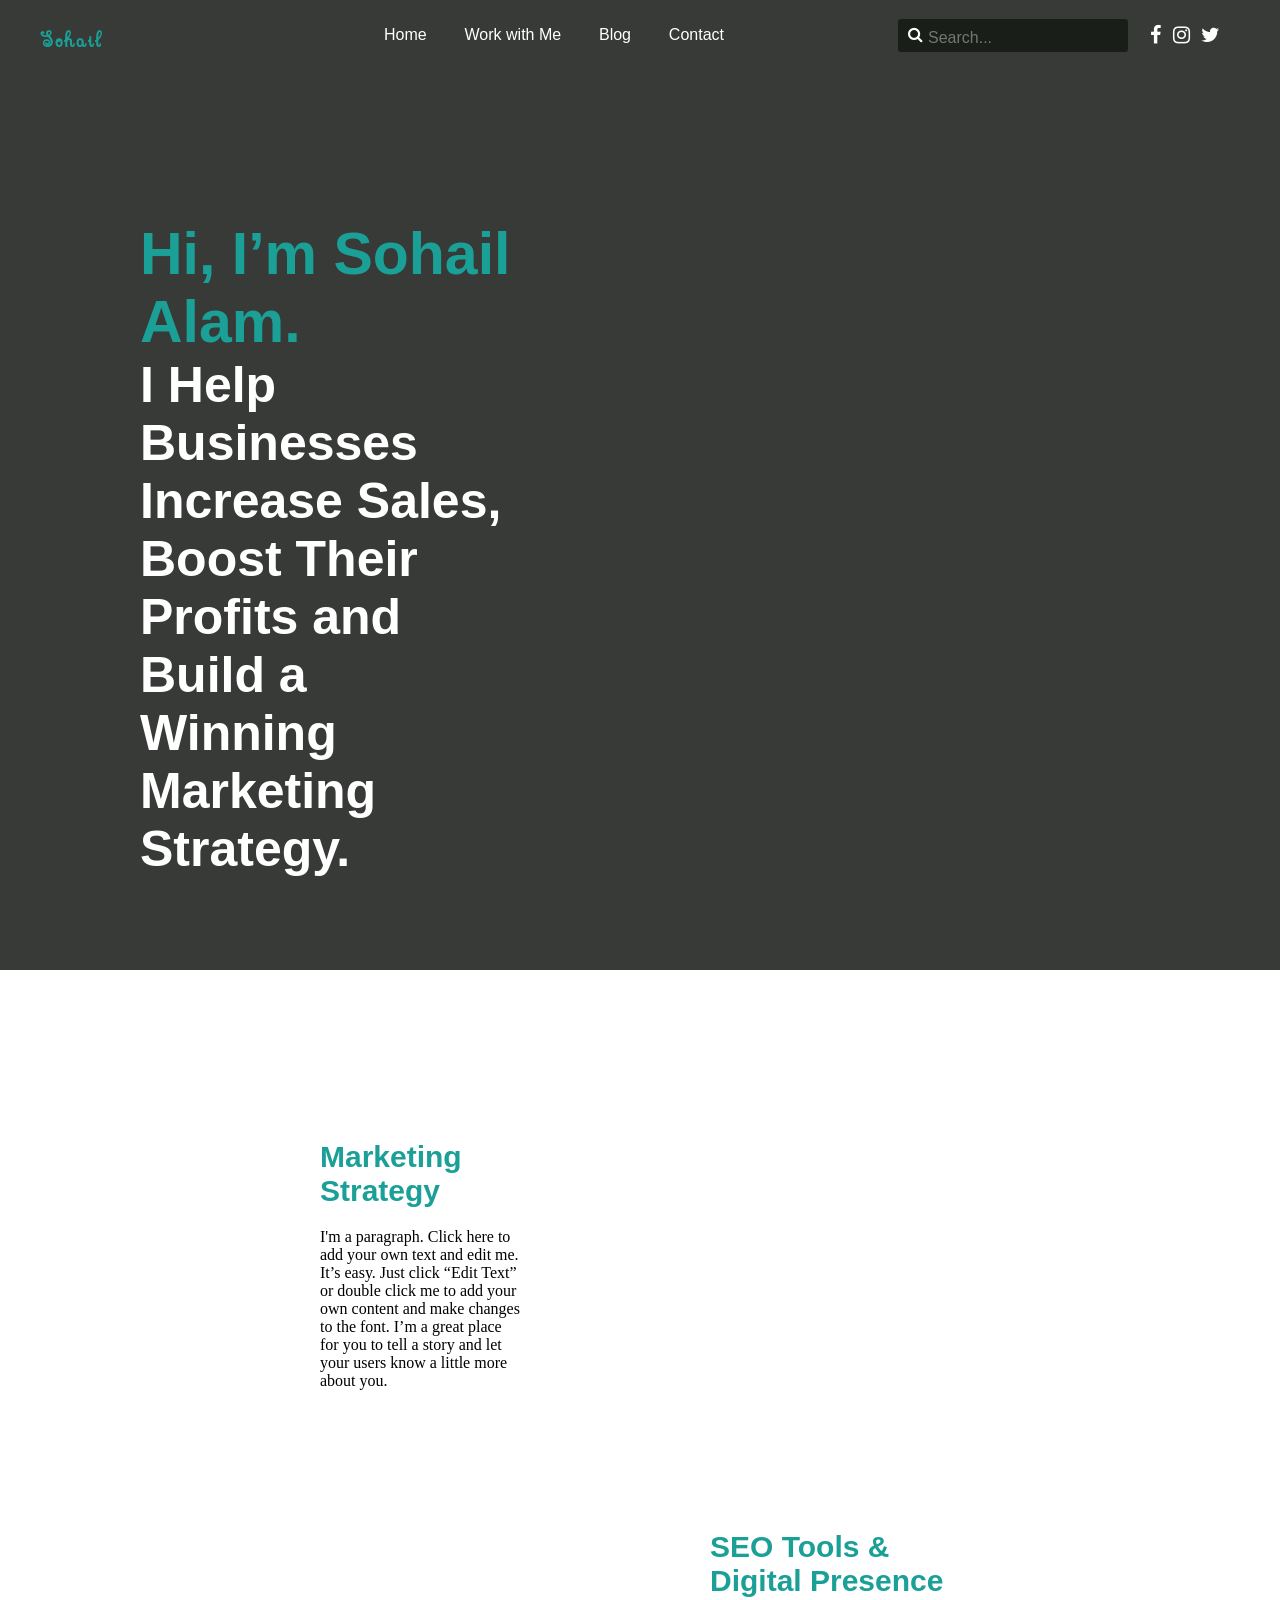
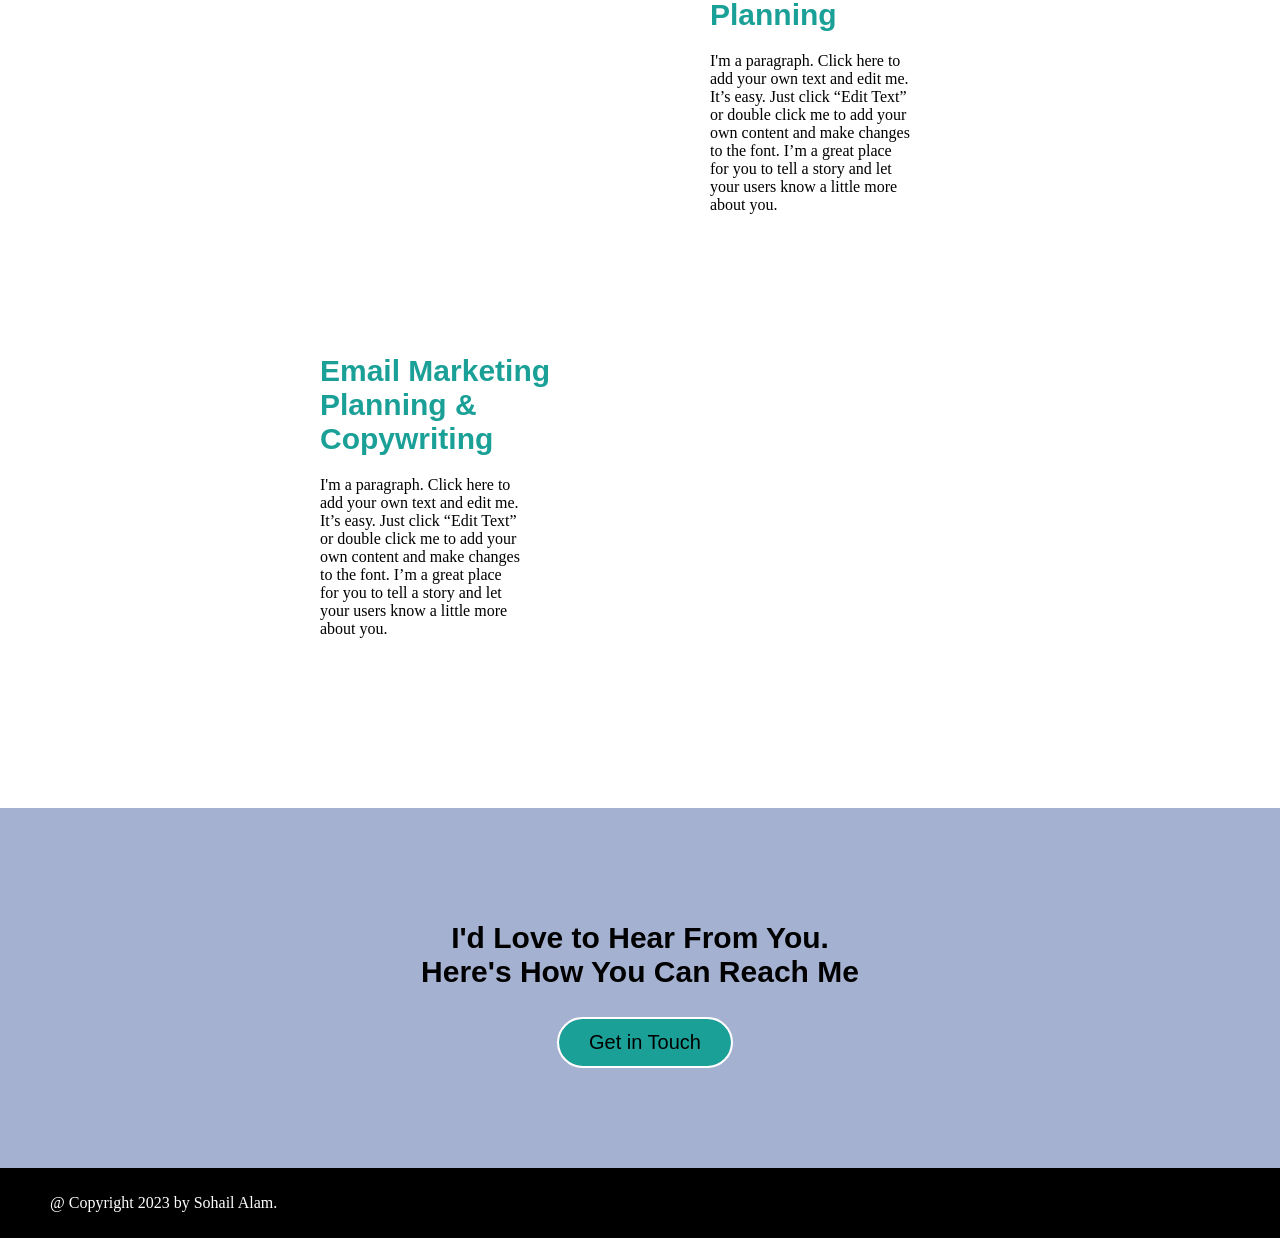
<file: about.html>
<!DOCTYPE html>
<html lang="en">
<head>
    <meta charset="UTF-8">
    <meta http-equiv="X-UA-Compatible" content="IE=edge">
    <meta name="viewport" content="width=device-width, initial-scale=1.0">
    <title>about</title>
    <link rel="stylesheet" href="style1.css">
    <link rel="stylesheet" href="https://cdnjs.cloudflare.com/ajax/libs/font-awesome/4.7.0/css/font-awesome.min.css">
</head>
<body>
    <div class="header">
        <div class="logo">
            <h1 id="logo">Sohail</h1>
        </div>
        <div class="menu">
            <ul>
                <li class="active"><a href="index.html">Home</a></li>
                <li><a href="">Work with Me</a></li>
                <li><a href="blog.html">Blog</a></li>
                <li><a href="Contact.html">Contact</a></li>
            </ul>
        </div>
        <div class="right">
            <form class="serch">
                <i class="ss fa fa-search " aria-hidden="true"></i>
                <input type="search" placeholder="Search...">
            </form>

            <div class="social-Media">
                <a href=""><i class="fa fa-facebook" id="i1" aria-hidden="true"></i></a>
                <a href="https://www.instagram.com/md_sohail.__shaikh/"><i class="fa fa-instagram" id="i2" aria-hidden="true"></i></a>
                <a href=""><i class="fa fa-twitter" id="i3" aria-hidden="true"></i></a>

            </div>
        </div>
    </div>
    <div class="main">
        <div class="content">
            <div class="letter">
                <span id="change"> Hi, I’m Sohail Alam.</span>
                <h1>
                    I Help Businesses Increase Sales, Boost Their Profits and Build a Winning Marketing Strategy.</h1>
            </div>
            <div class="pic"></div>

        </div>
    </div>
    <div class="grid-container">
        <div class="grid-item">
            <h1>Marketing Strategy</h1>
            <p class="para">I'm a paragraph. Click here to add your own text and edit me. It’s easy. Just click “Edit Text” or double click me to add your own content and make changes to the font. I’m a great place for you to tell a story and let your users know a little more about you.</p>
        </div>
        <div class="grid-item imag imag1">
            
        </div>
        <div class="grid-item imag imag2">
            
            
        </div>
        <div class="grid-item ">
            <h1>
                SEO Tools & Digital Presence Planning
            </h1>
            <p class="para">I'm a paragraph. Click here to add your own text and edit me. It’s easy. Just click “Edit Text” or double click me to add your own content and make changes to the font. I’m a great place for you to tell a story and let your users know a little more about you.</p>
        </div>
        <div class="grid-item ">
            <h1>

                Email Marketing Planning & Copywriting
            </h1>
            <p class="para">I'm a paragraph. Click here to add your own text and edit me. It’s easy. Just click “Edit Text” or double click me to add your own content and make changes to the font. I’m a great place for you to tell a story and let your users know a little more about you.</p>
            
        </div>
        <div class="grid-item imag imag3">

        </div>
        
      </div>
      <div class="f2">
        <div id="b"> 
          <h1>I'd Love to Hear From You.<br> Here's How You Can Reach Me</h1>
          
        <button class="btn">Get in Touch</button></div>
      </div>
      <footer>
        <div class="copy">
            <span id="footer">@ Copyright 2023 by Sohail Alam.</span>
        </div>
    </footer>
</body>

</html>
</file>
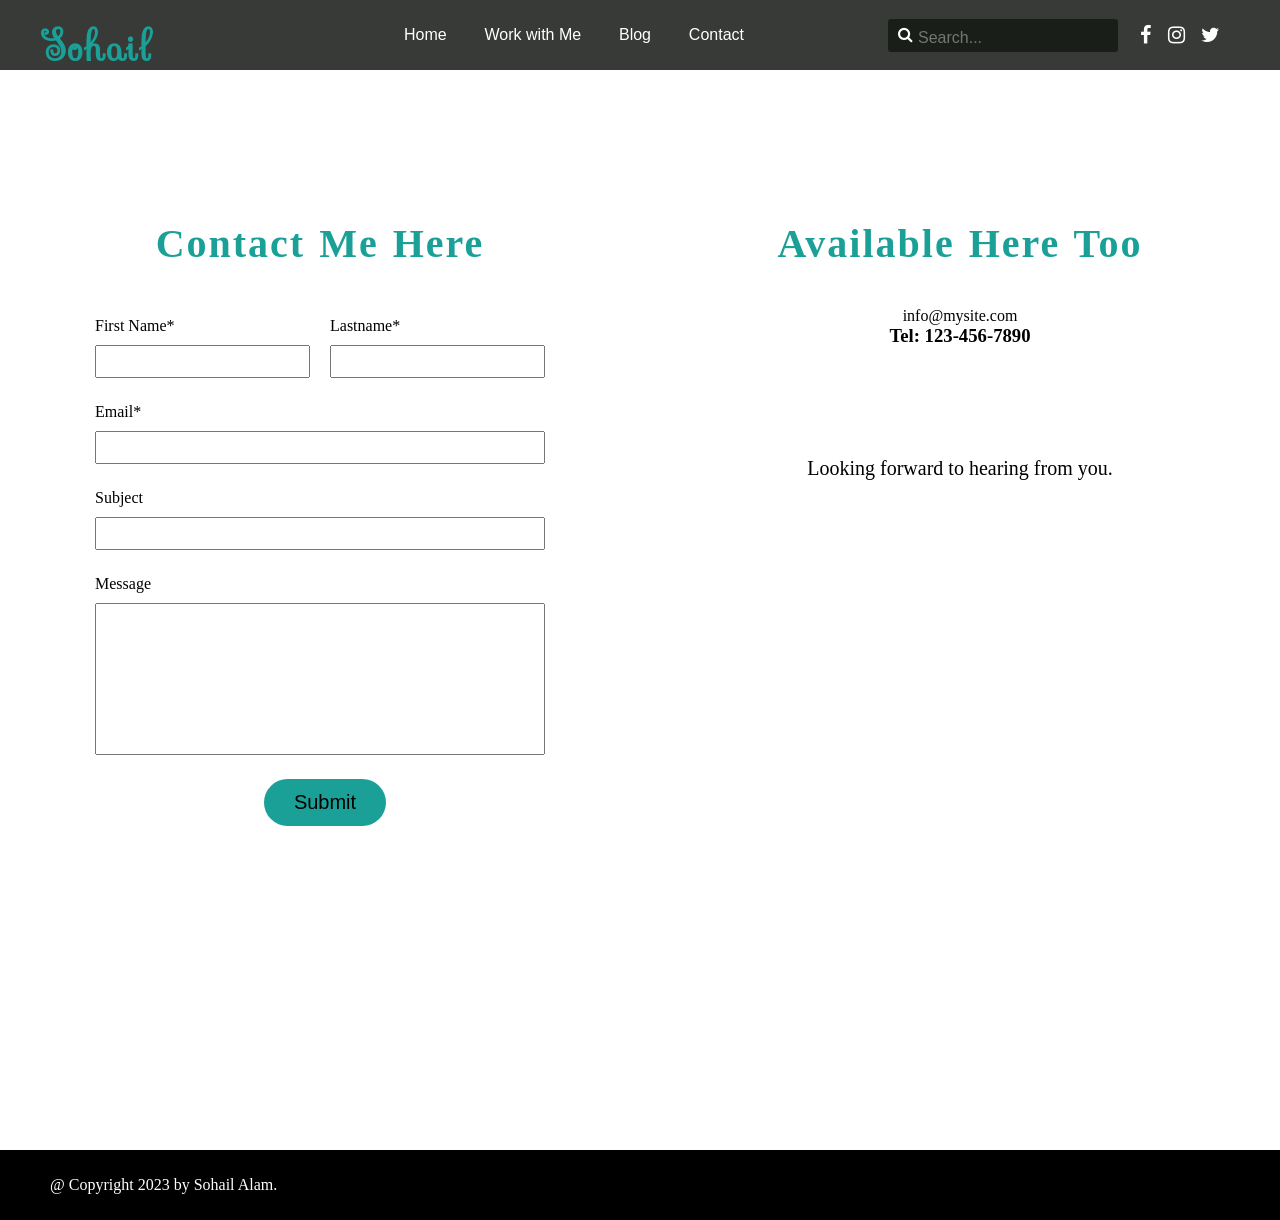
<file: Contact.html>
<!DOCTYPE html>
<html lang="en">
<head>
    <meta charset="UTF-8">
    <meta http-equiv="X-UA-Compatible" content="IE=edge">
    <meta name="viewport" content="width=device-width, initial-scale=1.0">
    <title>Document</title>
    <link rel="stylesheet" href="style2.css">
    <link rel="stylesheet" href="https://cdnjs.cloudflare.com/ajax/libs/font-awesome/4.7.0/css/font-awesome.min.css">
</head>
<body>
    <div class="header">
        <div class="logo">
            <h1>Sohail</h1>
        </div>
        <div class="menu">
            <ul>
                <li class="active"><a href="index.html">Home</a></li>
                <li><a href="about.html">Work with Me</a></li>
                <li><a href="blog.html">Blog</a></li>
                <li><a href="Contact.html">Contact</a></li>
            </ul>
        </div>
        <div class="right">
            <form class="serch">
                <i class="ss fa fa-search " aria-hidden="true"></i>
                <input type="search" placeholder="Search...">
            </form>

            <div class="social-Media">
                <a href=""><i class="fa fa-facebook" id="i1" aria-hidden="true"></i></a>
                <a href="https://www.instagram.com/md_sohail.__shaikh/"><i class="fa fa-instagram" id="i2" aria-hidden="true"></i></a>
                <a href=""><i class="fa fa-twitter" id="i3" aria-hidden="true"></i></a>

            </div>
        </div>
    </div>
<div class="container">
    <div class="form">
        <form action="">
        <h1>Contact Me Here</h1>
        <fieldset>
            <div class="name">
            <div class="fname">
            <label for="fname">First Name*</label><br>
            <input type="text" id="fname">
        </div>
        <div class="lname">
            <label for="lname">Lastname*</label><br>
            <input type="text" id="lname">
        </div>
    </div>
        <label for="Email">Email*</label><br>
        <input type="email" id="Email"><br>
        <label for="subject">Subject</label><br>
        <input type="text" id="subject"><br>
        <label for="message">Message</label><br>
        <textarea name="message" id="message"></textarea><br>
       <div class="button">
           <button class="btn">Submit</button>
        </div>
    </fieldset>
</form>
</div>
<div class="other">
    <h1>Available Here Too</h1>
    <div class="con">
        <span>
            info@mysite.com
        </span>
        <h3>Tel: 123-456-7890</h3>
    </div>
    <div class="icon">
        <a href=""><i class="fa fa-facebook" id="i1" aria-hidden="true"></i></a>
        <a href="https://www.instagram.com/md_sohail.__shaikh/"><i class="fa fa-instagram" id="i2" aria-hidden="true"></i></a>
        <a href=""><i class="fa fa-twitter" id="i3" aria-hidden="true"></i></a>
    </div>
    <div class="para">
        <p>Looking forward to hearing from you.</p>
    </div>
</div>
</div>
<footer>
    <div class="copy">
        <span id="footer">@ Copyright 2023 by Sohail Alam.</span>
    </div>
</footer>
</body>
</html>
</file>
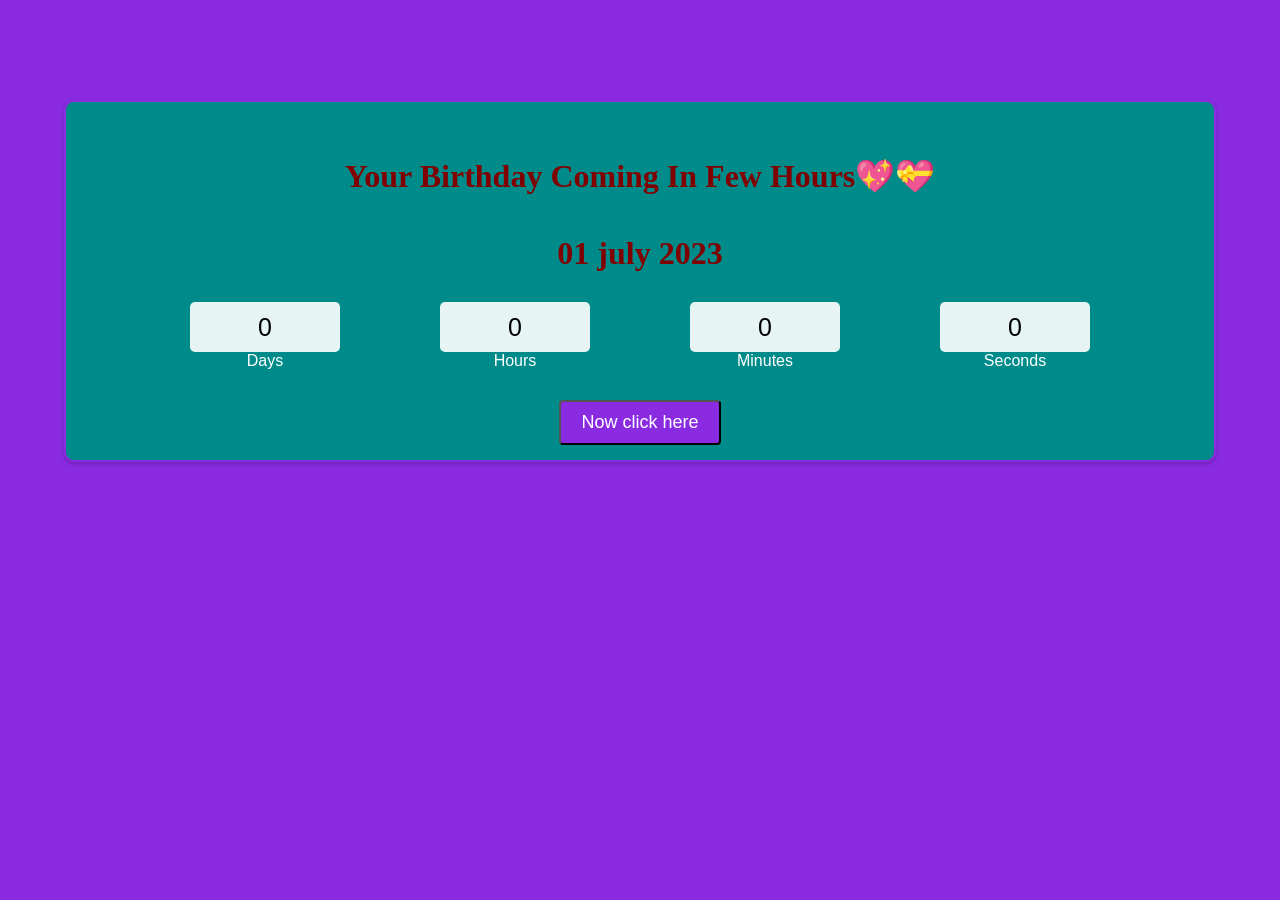
<file: birthday/countdown.html>
<!DOCTYPE html>
<html lang="en">

<head>
    <meta charset="UTF-8">
    <meta http-equiv="X-UA-Compatible" content="IE=edge">
    <meta name="viewport" content="width=device-width, initial-scale=1.0">
    <title>Jaan's Birthday</title>
    <link rel="Shortcut Icon" type="Icon" href="http://pluspng.com/img-png/heart-png--3100.png">
    <link rel="stylesheet" href="custom.css">
</head>

<body>
    <div class="width-100">

   
    <div class="main">
        <div class="overlay">
            <div class="title">Your Birthday Coming In Few Hours💖💝</div>
            <div class="title" id="end-date">01 July 2023 00:00 AM</div>
            <div class="col">
                <div>
                    <input type="text" readonly value="0">
                    <br/>
                    <label for="">Days</label>
                </div>
                <div>
                    <input type="text" readonly value="0">
                    <br/>
                    <label for="">Hours</label>
                </div>
                <div>
                    <input type="text" readonly value="0">
                    <br/>
                    <label for="">Minutes</label>
                </div>
                <div>
                    <input type="text" readonly value="0">
                    <br/>
                    <label for="">Seconds</label>
                </div>
            </div>
            <button id="btn"><a href="js/page.html">Now click here</a></button>
        </div>
    </div>
</div>
    <script src="app.js"></script>
</body>

</html>
</file>
<file: style1.css>
@import url('https://fonts.googleapis.com/css2?family=Playfair+Display:wght@400;500&family=Sevillana&display=swap');
*{
    margin: 0;
    padding: 0;
    box-sizing: border-box;
}

.header{
    height: 70px;
display: flex;
align-items: center;
justify-content: space-between;
padding: 0px 40px;
background-color: #373A36;
/* border-bottom:3px solid white; */
}
.logo h1{
    font-family: 'Sevillana', cursive;
color:#1BA098;
    font-weight: 800;
    font-size: 20px;
    letter-spacing: 2px;
}
.menu{
    width: 35%;
    padding-left: 80px;
    margin-left: 30px;
}
.menu ul{
    display: flex;
    justify-content: space-between;
    list-style: none;
    

}
.menu ul li{
    display: inline;
}
.menu ul li a{
    text-decoration: none;
    color: rgb(255, 255, 255);
    font-weight: 400;
    font-family:Arial, Helvetica, sans-serif;

}
.menu ul li a:hover,.menu ul li a:active{
    color:#1BA098
}
.right{
    display: flex;
    margin-right: 20px;
}
.serch{
    position: relative;

}
.ss{
    position:absolute;
    left: 5%;
    top:27%;
    color: white;
    
    /* transform: translate(-50% -50%); */
   
}
.serch input{
    padding:10px 0px 5px 30px;
    /* width: 80px; */
    margin-right:10px;
    background-color: rgba(17, 22, 17, 0.753);
    outline: none;
    border:2px solid #373A36;
    color:white;
    font-size: 16px;
    border-radius: 5px;
   
}
.serch input:hover,.serch input:focus{
   border-bottom: 3px solid white;
   background-color: #373A36;
   color:white;
}
.social-Media{
    display: flex;
    align-items: center;
    justify-content: space-between;
    width: 70px;
    margin-left: 10px;
}
.social-Media #i1{
    color:white;
    font-size: 20px;
}
.social-Media #i1:hover,.social-Media #i1:focus{
    color:blue
}
.social-Media #i2{
    color:white;
    font-size: 20px;
}
.social-Media #i2:hover,.social-Media #i2:focus{
    color:red
}
.social-Media #i3{
    color:white;
    font-size: 20px;
}
.social-Media #i3:hover,.social-Media #i3:focus{
    color:rgb(37, 120, 245)
}
.content{
    width: 100%;
    height:100vh;
    background-color: #373A36;
    display: flex;
    overflow: hidden;
}
.letter{
    width: 50vw;
    padding:150px 40px 0px 140px;
}
.letter h1{
    font-size: 50px;
    color:white;
    padding-right: 90px;
}
#change{
    color:#1BA098;
    font-size: 59px;
    font-weight: 700;
    font-family: 'Signika Negative', sans-serif;
}
.pic{
    width: 50vw;
    padding: 0px 2px 0px 40px;
    overflow: hidden;
    background-image: url("https://static.wixstatic.com/media/2e2a49_7833038ba8494b8e8e91a50edc6de54a~mv2.jpg/v1/fill/w_948,h_906,al_b,q_85,usm_0.66_1.00_0.01,enc_auto/2e2a49_7833038ba8494b8e8e91a50edc6de54a~mv2.jpg");
   background-position: 0px 0px;
   background-size: cover;
   background-repeat: no-repeat;
}
.grid-container {
    display: grid;
    grid-template-columns: repeat(2, 1fr);
    margin:100px 250px
  }
  
  .grid-item {
    background-color: rgba(255, 255, 255, 0.8);
    /* border: 1px solid rgba(0, 0, 0, 0.8); */
    padding: 40px;
    font-size: 30px;
    margin:30px


    
  }
  h1{
    color:#1BA098;
    font-size: 30px;
    font-family: 'Ubuntu', sans-serif;
  }
  .para{
    margin-top: 20px;
    font-size: medium;
    padding-right: 50px;
  }
  .imag{
      background-repeat: no-repeat;
      background-size: contain;
      background-position: center;
    }
    .imag1{
        background-image: url("https://t3.ftcdn.net/jpg/03/28/65/16/240_F_328651670_hE6QuymOt8NzqF4wIwREHbEdrKqhxJPU.jpg");
    }
    .imag2{
        background-image: url("https://t3.ftcdn.net/jpg/04/35/38/94/240_F_435389411_nQERyn0gfq84A0El8tGE4TnjU03wYs2C.jpg");
    }
    .imag3{
       background-image:  url("https://t3.ftcdn.net/jpg/04/79/76/02/240_F_479760289_8TRfomilVKuxE5MIlQrDMEfc0ziMsCoX.jpg");
    }
    .f2{
        display: flex;
        background-color: rgb(165, 177, 209);
        height: 40vh;
        text-align: center;
        align-items: center;
        justify-content: center;
        flex-direction: row;
        padding-top:10px;
    }
    .f2 h1{
        color:black
    }
    .btn{
        border-radius: 25px;
        background-color: #1BA098;
        padding: 12px 30px;
        font-size:20px ;
        margin-left: 10px;
        border: none;
        margin-top: 30px;
        outline:2px solid white;
    }
    .btn:hover{
        background-color: transparent;
        outline:2px solid white;
        color:black;
    }
    footer{
        display: flex;
        align-items: center;
        padding:0px 50px;
    /* position: sticky; */
    LEFT:0px;
    bottom:0px;
    background-color: #000000;
    height: 70px;
    width: 100%;
    }
    #footer{
        color:#fff
    }
</file>
<file: style2.css>
@import url('https://fonts.googleapis.com/css2?family=Playfair+Display:wght@400;500&family=Sevillana&display=swap');
*{
    margin: 0;
    padding: 0;
    box-sizing: border-box;
    
}

/* body{
background-image:url("pexels-lukas-574069.jpg");

height: 100%;
width: 100%;
background-repeat: no-repeat;
background-size: cover;
background-position:0px 56px;
background-blend-mode: overlay;
background-color: #00000039;
color:white;
position: relative;
} */
.header{
    height: 70px;
display: flex;
align-items: center;
justify-content: space-between;
padding: 0px 40px;
background-color: #373A36;
/* border-bottom:3px solid white; */
}
.logo{
    font-family: 'Sevillana', cursive;
color:#1BA098;
    font-weight: 800;
    font-size: 20px;
    letter-spacing: 2px;
}
.menu{
    width: 35%;
    padding-left: 80px;
    margin-left: 30px;
    
}
.menu ul{
    display: flex;
    justify-content: space-between;
    list-style: none;
    

}
.menu ul li{
    display: inline;
}
.menu ul li a,.active{
    text-decoration: none;
    font-weight: 400;
    font-family:Arial, Helvetica, sans-serif;
    color: rgb(255, 255, 255);
    
}
.menu ul li a:hover{
    color:#1BA098;
}
/* .active{
    color:#1BA098;
   
} */
.right{
    display: flex;
    margin-right: 20px;
}
.serch{
    position: relative;

}
.ss{
    position:absolute;
    left: 5%;
    top:27%;
    color: white;
    
    /* transform: translate(-50% -50%); */
   
}
.serch input{
    padding:10px 0px 5px 30px;
    /* width: 80px; */
    margin-right:10px;
    background-color: rgba(17, 22, 17, 0.753);
    outline: none;
    border:2px solid #373A36;
    font-size: 16px;
    border-radius: 5px;
   
}
.serch input:hover,.serch input:focus{
   border-bottom: 3px solid white;
   background-color: #373A36;
   color:white
}
.social-Media{
    display: flex;
    align-items: center;
    justify-content: space-between;
    width: 80px;
    margin-left: 10px;
}
.social-Media #i1{
    color:white;
    font-size: 20px;
}
.social-Media #i1:hover,.social-Media #i1:focus{
    color:blue
}
.social-Media #i2{
    color:white;
    font-size: 20px;
}
.social-Media #i2:hover,.social-Media #i2:focus{
    color:red
}
.social-Media #i3{
    color:white;
    font-size: 20px;
}
.social-Media #i3:hover,.social-Media #i3:focus{
    color:rgb(37, 120, 245);
}
/* -------------------Main Body-------------- */
.container{
    display: flex;
    align-content: center;
    height: 120vh;
    background-image: url("https://images.pexels.com/photos/2719301/pexels-photo-2719301.jpeg?auto=compress&cs=tinysrgb&w=600");
    background-position: center;
    background-repeat: no-repeat;
    background-size: cover;
}
.form{
    display: flex;
    justify-content: center;
    padding-top:150px;
    width: 50vw;
    background-color: #fff;
  
    
}

h1{
    display: block;
    color:#1BA098;
    font-size: 40px;
    text-align: center;
    letter-spacing: 2px;
    word-spacing: 2px;
}
.name{
display:flex;
}
.fname{
    margin-right: 20px;
    width: 215px;
}
.lname{
    width: 215px;
}
fieldset{
    width: 450px;
    margin-top: 50px;
    border:none;
}
fieldset input{
    width: 100%;
    padding:7px 9px;
    margin-bottom: 25px;
    margin-top: 10px;
}
textarea{
    width: 100%;
    height: 152px;
    resize: none;
    margin-top: 10px;
    padding:7px 9px;

}
   .button{
    display: flex;
    justify-content: center;
    align-items: center;
    margin-top: 20px;
   }

.btn{
   
    border-radius: 25px;
    background-color: #1BA098;
    padding: 12px 30px;
    font-size:20px ;
    margin-left: 10px;
    border: none;
}
.btn:hover{
    background-color: transparent;
    outline:2px solid black;
    color:black;
}
.other{
    /* background-color: rgb(90, 83, 83); */
    width: 50vw;
    height:100vh;
   
    overflow-x: hidden;
    padding-top: 150px;
    display: flex;
    flex-direction: column;
    /* justify-content: center; */
    align-items: center;
   

}
.con{
    /* display: block; */
    text-align: center;
    margin-top: 40px;
}
.icon{
    margin:40px 0px;
    display: flex;
    align-items: center;
    justify-content: space-between;
    width: 150px;
    margin-left: 10px;
    
}
.icon #i1{
    color:white;
    font-size: 30px;
}
.icon #i1:hover,.icon #i1:focus{
    color:blue
}
.icon #i2{
    color:white;
    font-size: 30px;
}
.icon #i2:hover,.icon #i2:focus{
    color:red
}
.icon #i3{
    color:white;
    font-size: 30px;
}
.icon #i3:hover,.icon #i3:focus{
    color:rgb(37, 120, 245)
} 
.para{
    font-size: 20px;
}
footer{
    display: flex;
    align-items: center;
    padding:0px 50px;


background-color: #000000;
height: 70px;
width: 100%;
}
#footer{
    color:#fff
}
</file>
<file: birthday/custom.css>
* {
    padding: 0;
    margin: 0;
    box-sizing: border-box;
    font-family: 'Poppins', sans-serif;
}

@import url('https://fonts.googleapis.com/css2?family=Poppins:wght@100&display=swap');


.main {
    width: 100%;
    height: 100vh;
    background: url( "https://pluspng.com/img-png/heart-png-hd-transparent-background-transparent-png-background-with-hearts-2500.png");
    background-size: cover;
    background-color: blueviolet;
    padding-top: 100px;
}
.width-100{
    width: 100%;
}

.overlay {
    margin: auto;
    width: 90vw;
   
    display: flex;
    align-items: center;
    flex-direction: column;
    background-color:darkcyan;
    box-shadow: 0px 2px 5px 0px #00000036;
    border-radius: 10px;
    border:2px solid blueviolet;
    padding: 15px;
    
}

.title {
    padding-top: 30px;
    margin-top: 10px;
    color:maroon;
    text-align: center;
    font-size: 2rem;
    font-weight: bolder;
    font-family: lobster;

}

.col {
    margin-top: 30px;
    width: 90%;
    display: flex;
    justify-content: center;
    color: white;
}

.col div {
    width: 250px;
    text-align: center;
}

input {
    width: 60%;
    background-color: rgba(255, 255, 255, 0.9);
    border-color: transparent;
    border-radius: 5px;
    height: 50px;
    text-align: center;
    font-size: 25px;
}
#btn{
    padding:10px 20px;
    color: white;
    background-color: blueviolet;
    font-size: 18px;
    border-radius: 4px;
    margin-top: 30px;
}
#btn a{
    text-decoration: none;
    color: #fff;
}
</file>
